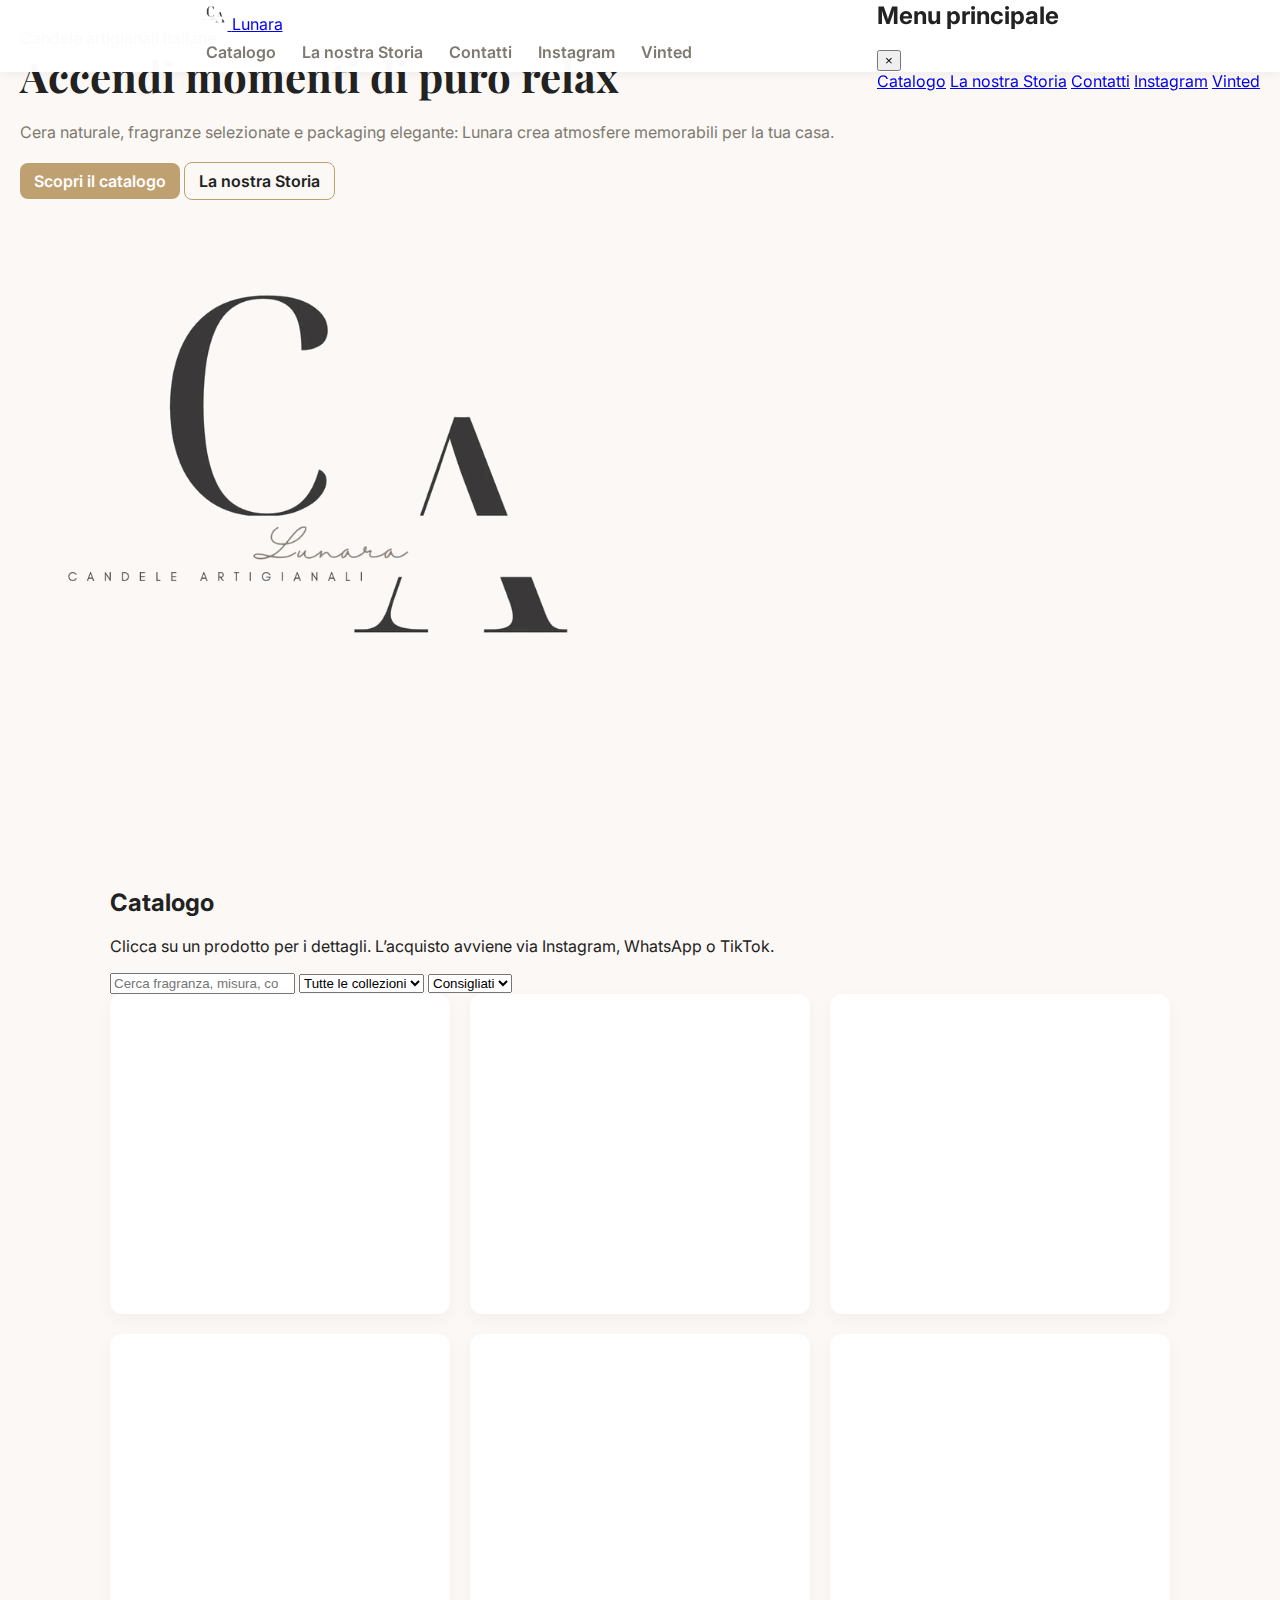
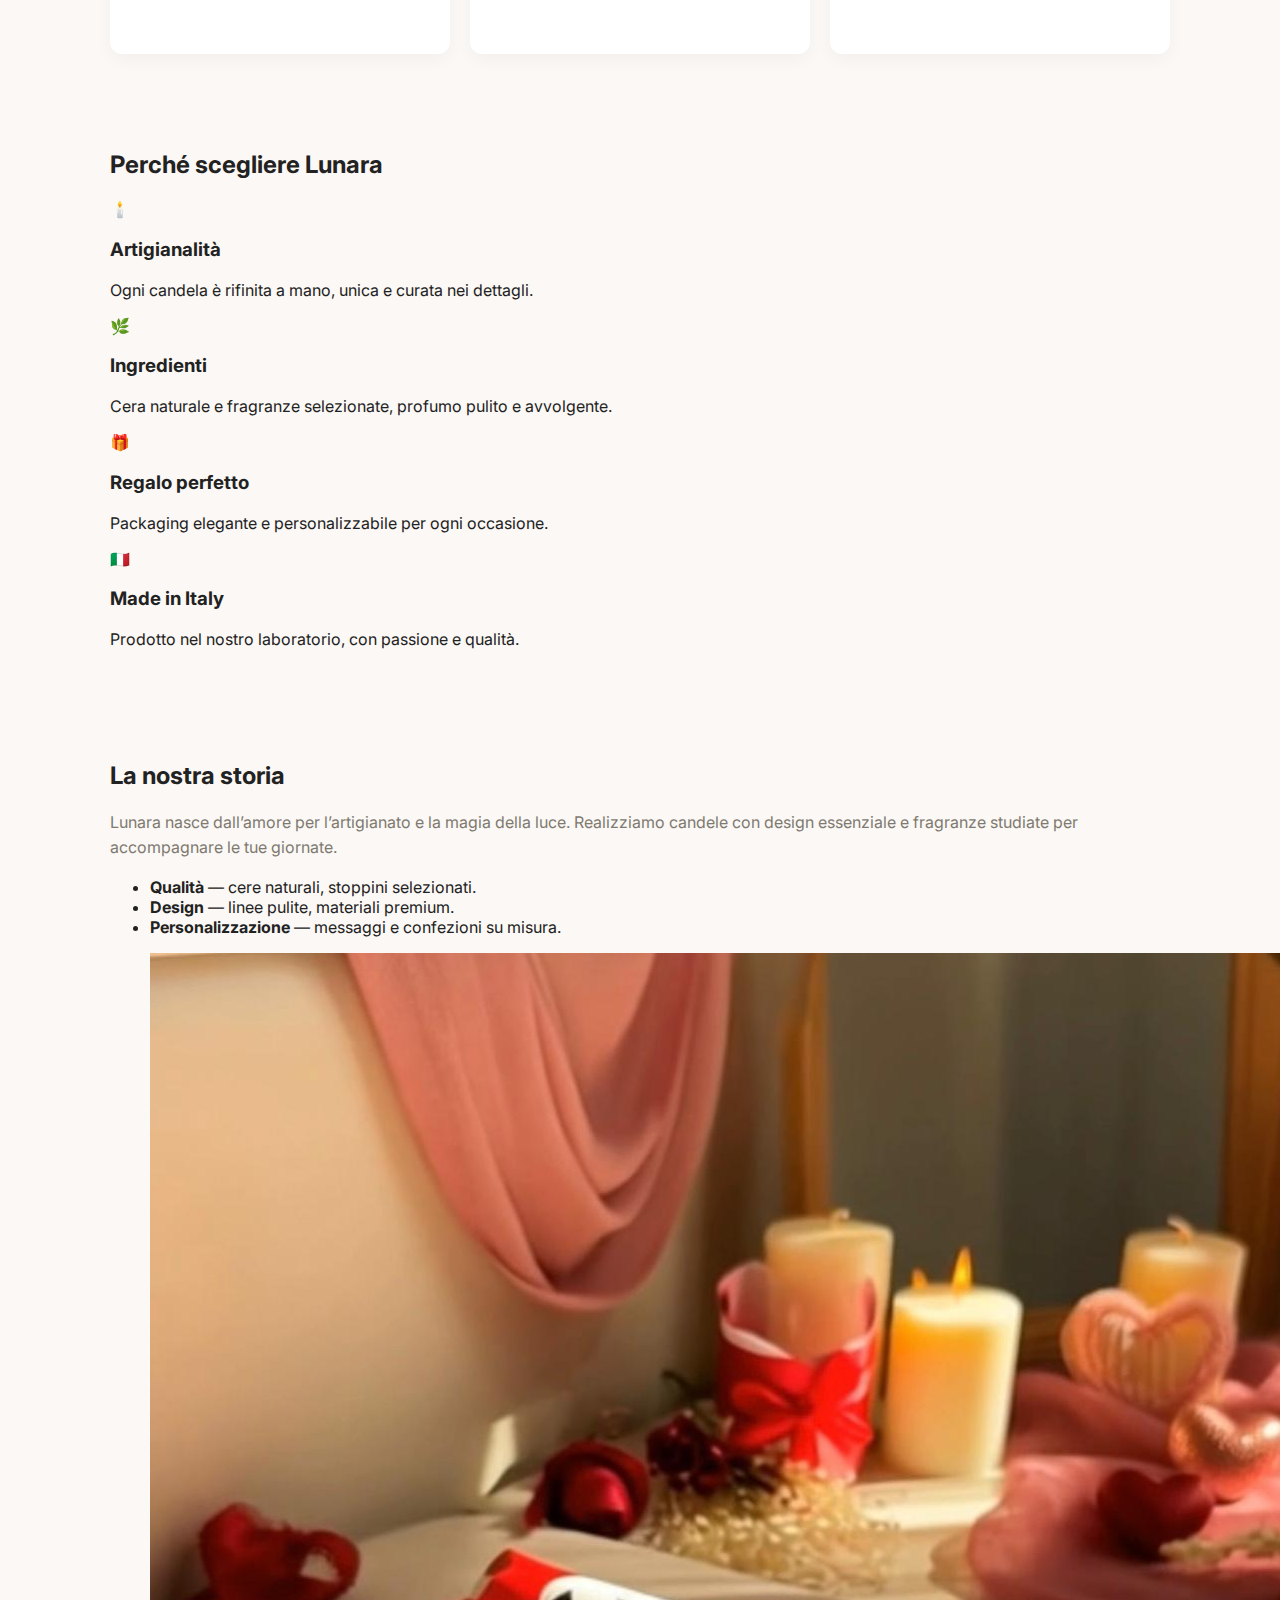
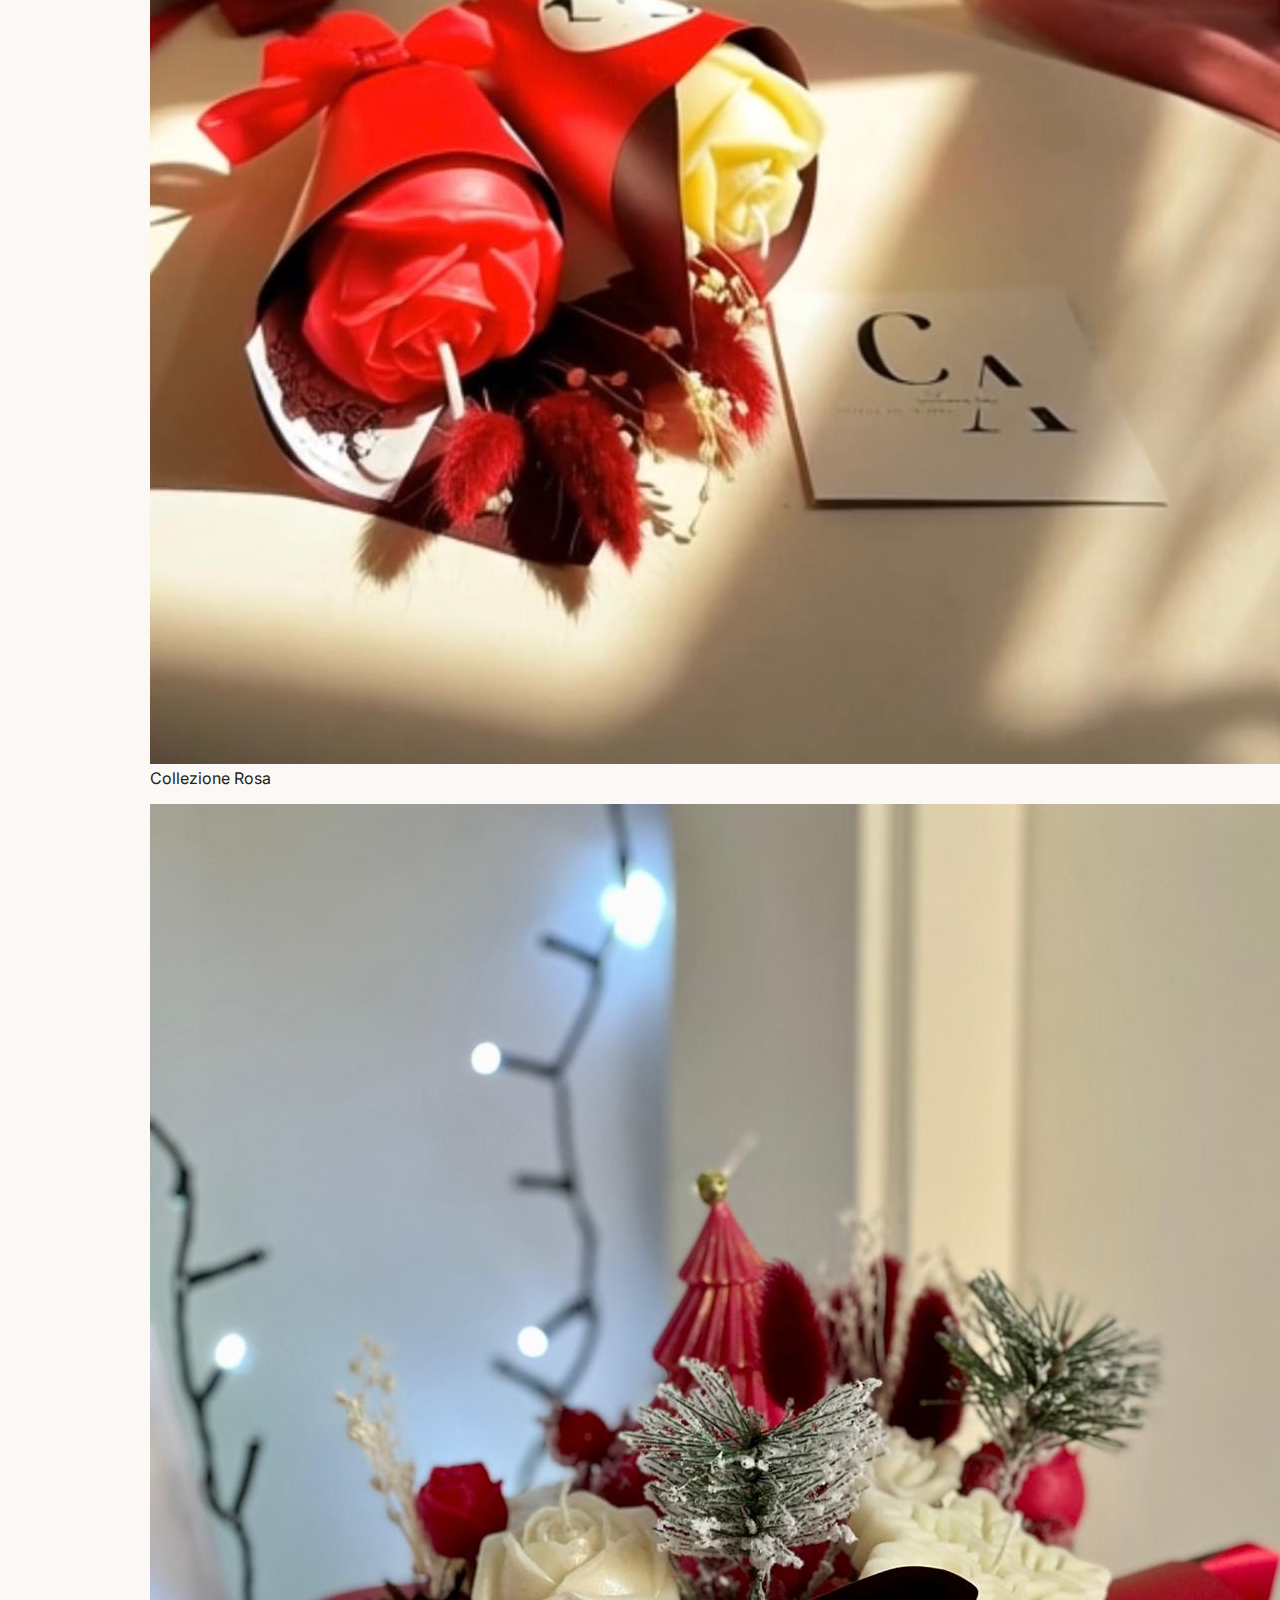
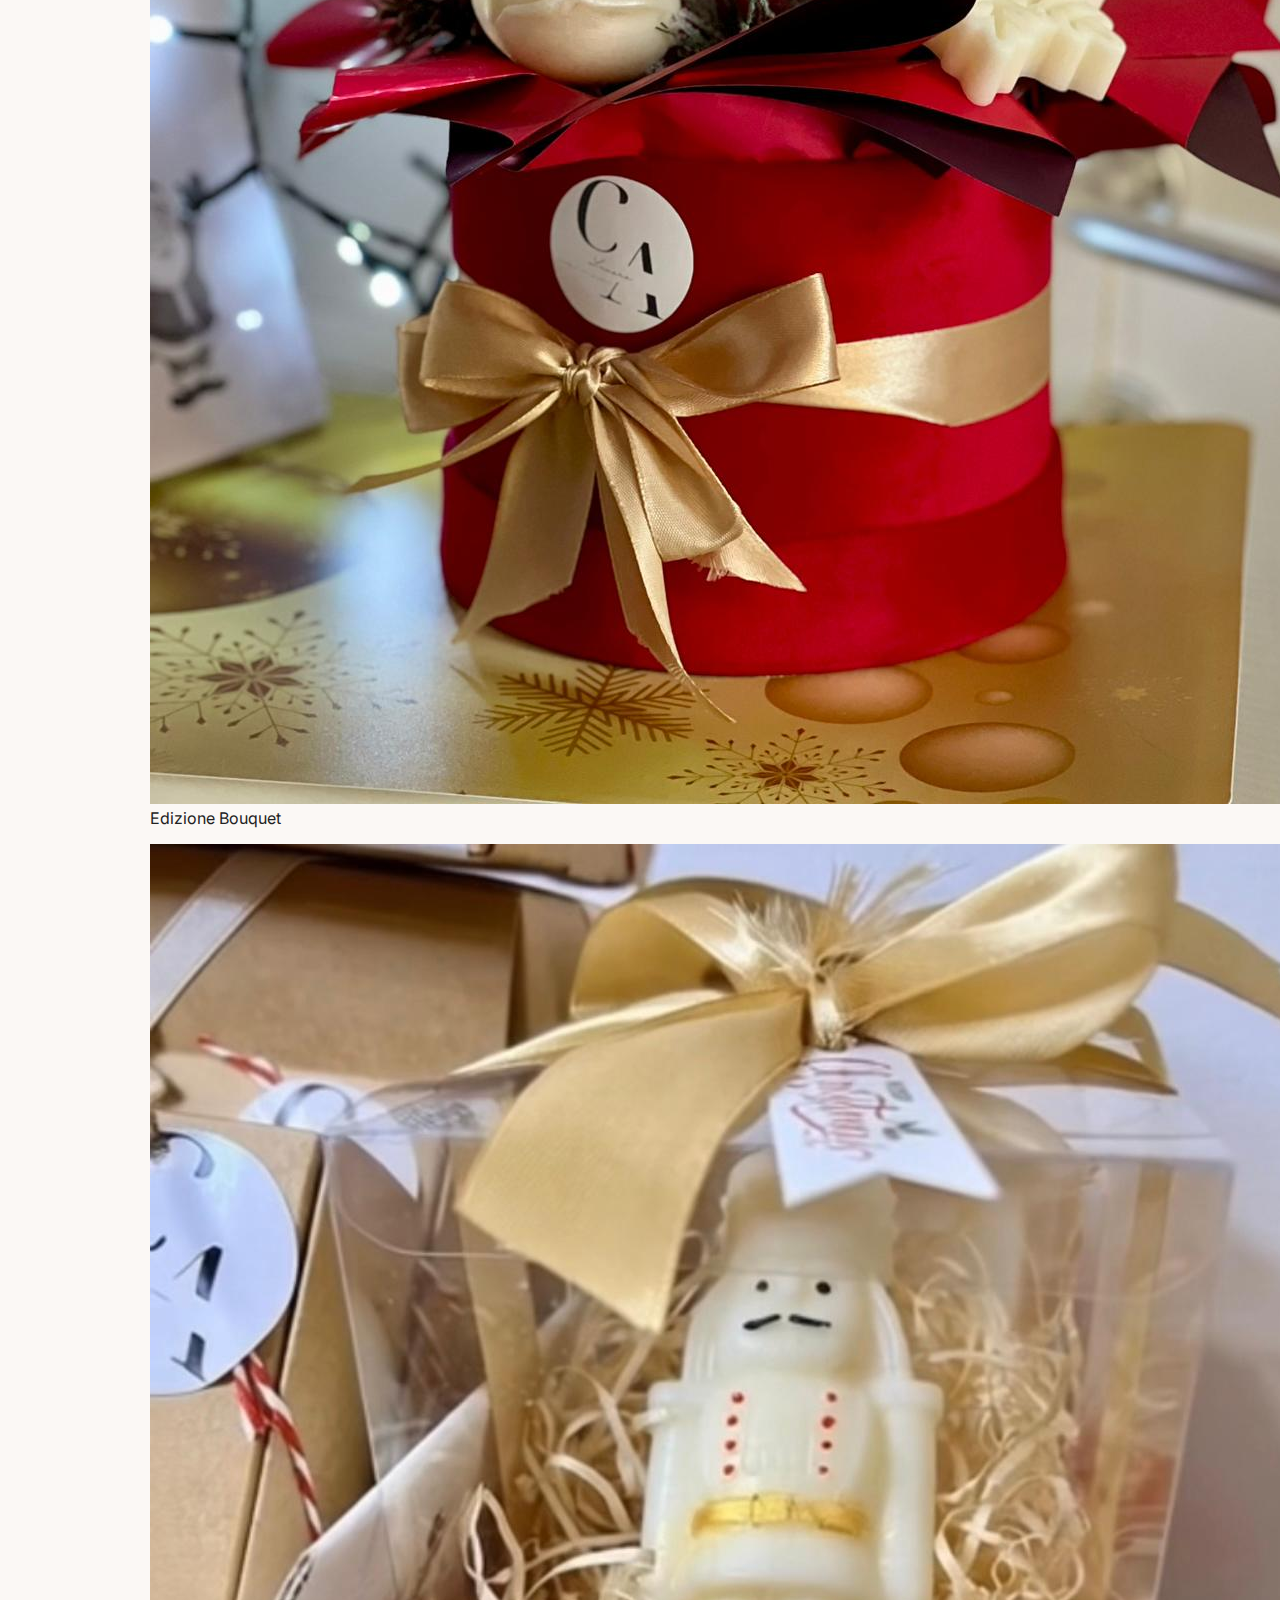
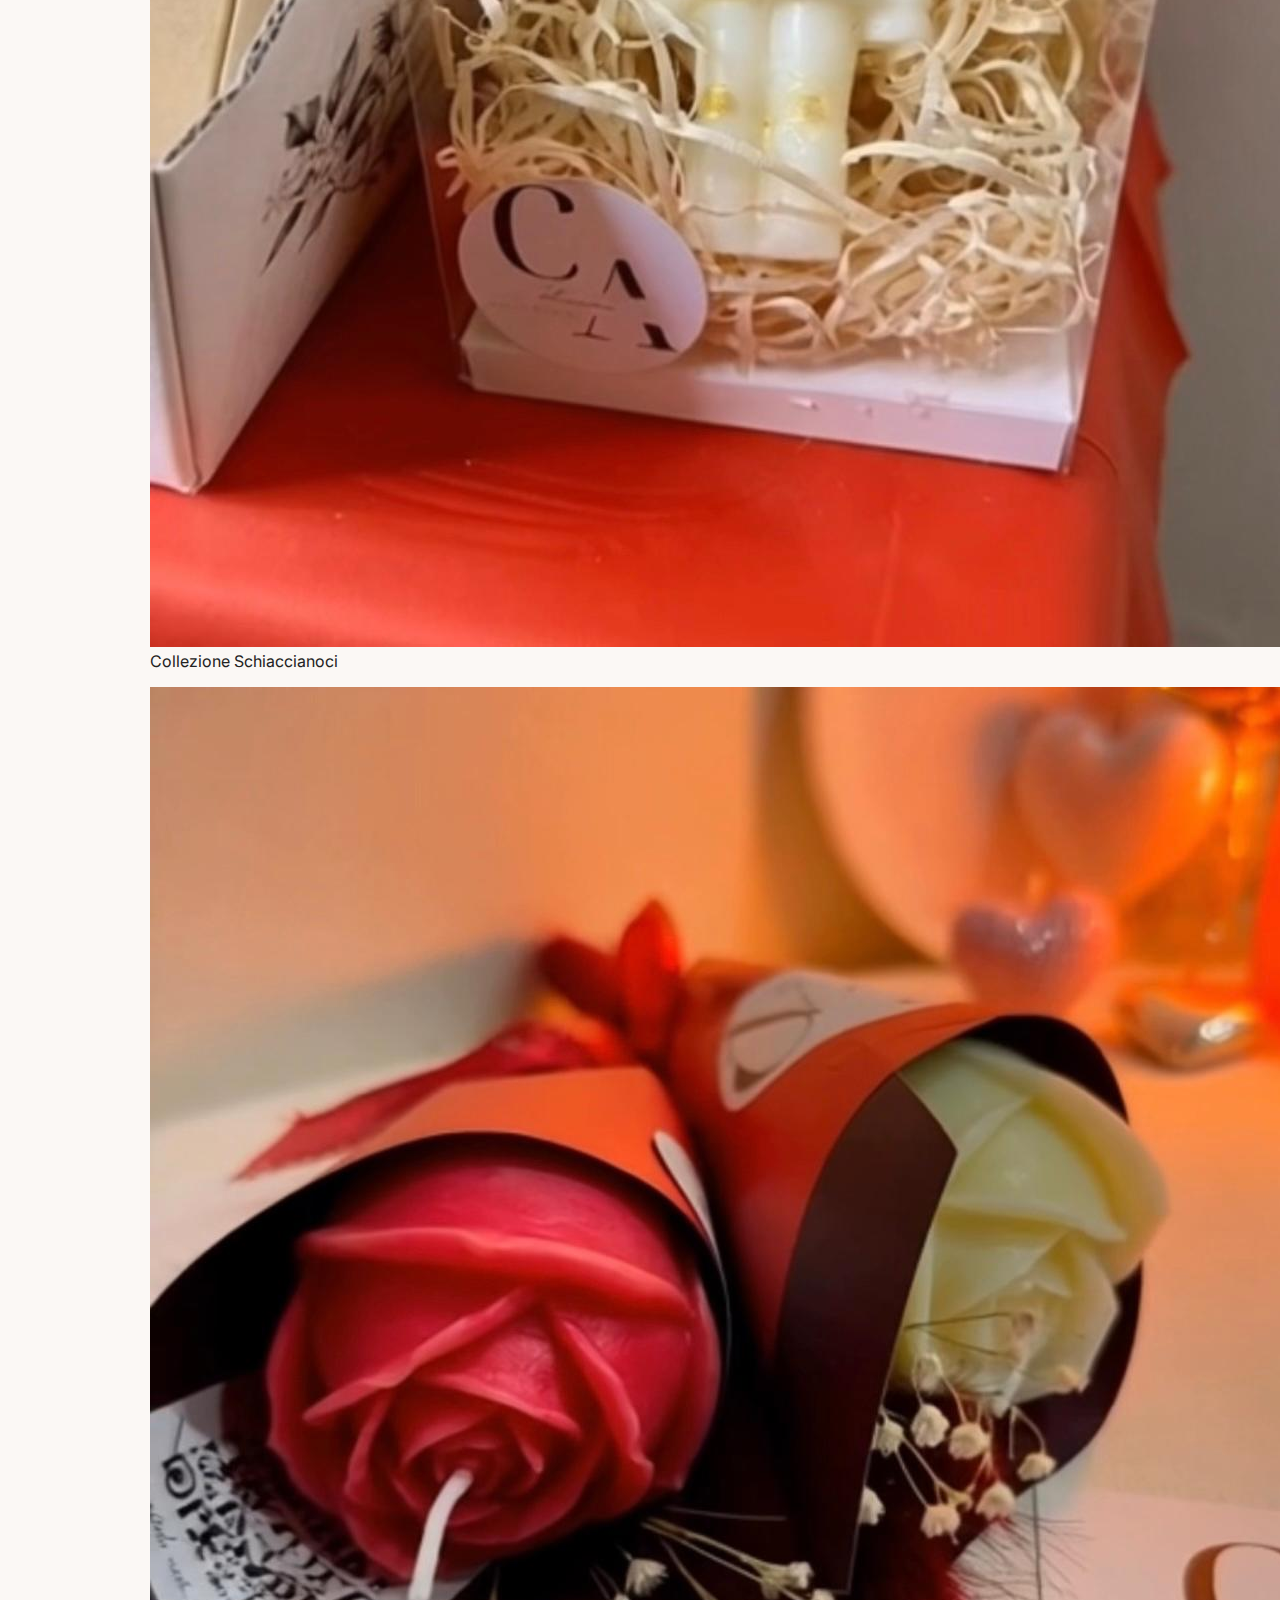
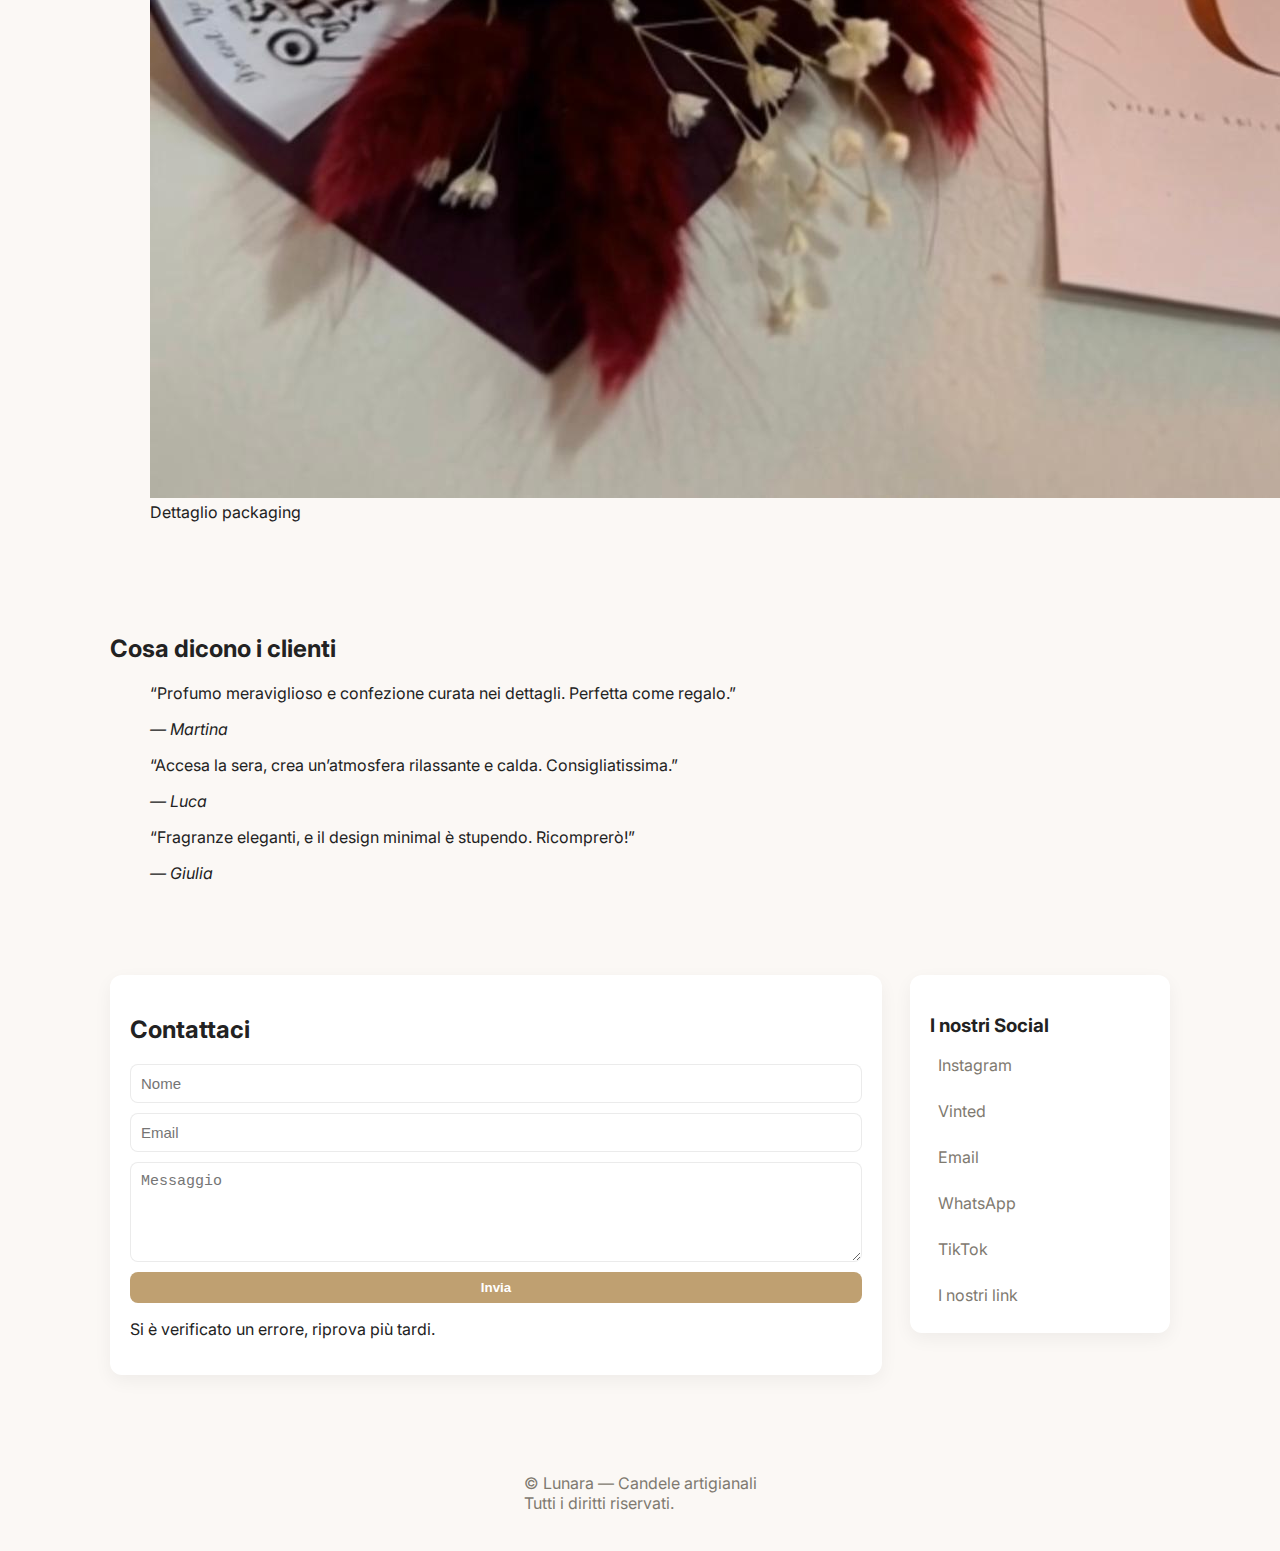
<file: index.html>
<!doctype html>
<html lang="it">
<head>
  <meta charset="utf-8" />
  <meta name="viewport" content="width=device-width,initial-scale=1" />
  <title>Lunara — Candele artigianali italiane</title>

  <!-- SEO base -->
  <meta name="description" content="Candele artigianali Lunara: fragranze premium, cera naturale e packaging elegante. Scopri il catalogo e acquista via Instagram o WhatsApp." />
  <meta name="theme-color" content="#B59A6A" />

  <!-- Open Graph / Twitter -->
  <meta property="og:title" content="Lunara — Candele artigianali" />
  <meta property="og:description" content="Fragranze premium, design elegante e produzione artigianale italiana. Scopri il catalogo Lunara." />
  <meta property="og:type" content="website" />
  <meta property="og:image" content="assets/images/Candela_Rosa/3.jpeg" />
  <meta property="og:locale" content="it_IT" />
  <meta name="twitter:card" content="summary_large_image" />

  <!-- Fonts -->
  <link rel="preconnect" href="https://fonts.googleapis.com" />
  <link rel="preconnect" href="https://fonts.gstatic.com" crossorigin />
  <link href="https://fonts.googleapis.com/css2?family=Inter:wght@400;600;700&family=Playfair+Display:wght@600;700&display=swap" rel="stylesheet" />

  <!-- Styles & Favicon -->
  <link rel="stylesheet" href="css/styles.css" />
  <link rel="icon" href="assets/images/logo_tras.png" type="image/png" />
</head>
<body>

  <!-- HEADER -->
  <header class="site-header" id="site-header">
    <div class="container header-inner">
      <a class="brand" href="#hero">
        <img src="assets/images/logo_tras.png" alt="Lunara logo" width="28" height="28" />
        <span>Lunara</span>
      </a>

      <!-- Desktop nav -->
      <nav class="site-nav" id="site-nav" aria-label="Menu principale">
        <a class="nav-link" href="#catalogo">Catalogo</a>
        <a class="nav-link" href="#benefits">La nostra Storia</a>
        <a class="nav-link" href="#contatti">Contatti</a>
        <a class="nav-link ext" href="https://www.instagram.com/c.a.lunara/" target="_blank" rel="noopener">Instagram</a>
        <a class="nav-link ext" href="https://www.vinted.it/member/313415363-calunara" target="_blank" rel="noopener">Vinted</a>
      </nav>

      <!-- Mobile hamburger -->
      <button class="hamburger" id="hamburger" aria-label="Apri menu" aria-expanded="false" aria-controls="mobile-menu">
        <span class="hamburger-lines" aria-hidden="true">☰</span>
      </button>
    </div>

    <!-- Mobile menu (overlay + drawer) -->
    <div class="mobile-menu" id="mobile-menu" aria-hidden="true">
      <div class="mobile-backdrop" id="mobile-backdrop" aria-hidden="true"></div>

      <aside class="mobile-drawer" role="dialog" aria-modal="true" aria-labelledby="mobile-menu-title">
        <div class="mobile-drawer-header">
          <h2 id="mobile-menu-title" class="sr-only">Menu principale</h2>
          <button class="mobile-close" id="mobile-close" aria-label="Chiudi menu">×</button>
        </div>

        <nav class="mobile-nav" aria-label="Menu principale mobile">
          <a class="mobile-link" href="#catalogo">Catalogo</a>
          <a class="mobile-link" href="#benefits">La nostra Storia</a>
          <a class="mobile-link" href="#contatti">Contatti</a>
          <a class="mobile-link ext" href="https://www.instagram.com/c.a.lunara/" target="_blank" rel="noopener">Instagram</a>
          <a class="mobile-link ext" href="https://www.vinted.it/member/313415363-calunara" target="_blank" rel="noopener">Vinted</a>
        </nav>
      </aside>
    </div>
  </header>

  <main>
    <!-- HERO -->
    <section class="hero" id="hero" role="banner">
      <div class="container hero-inner">
        <div class="hero-copy">
          <span class="eyebrow">Candele artigianali italiane</span>
          <h1>Accendi momenti di puro relax</h1>
          <p class="lede">Cera naturale, fragranze selezionate e packaging elegante: Lunara crea atmosfere memorabili per la tua casa.</p>
          <div class="cta">
            <a class="btn primary" href="#catalogo">Scopri il catalogo</a>
            <a class="btn ghost" href="#benefits">La nostra Storia</a>
          </div>
        </div>
        <!-- Mantengo il tuo blocco immagine/logo come da ultimo file -->
        <div class="hero">
          <img src="assets/images/logo_tras.png" alt="Lunara logo grande" />
        </div>
      </div>
      <div class="hero-bg" aria-hidden="true"></div>
    </section>

    <!-- CATALOGO -->
    <section class="section" id="catalogo">
      <div class="container">
        <div class="section-head">
          <h2>Catalogo</h2>
          <p class="muted">Clicca su un prodotto per i dettagli. L’acquisto avviene via Instagram, WhatsApp o TikTok.</p>
        </div>

        <div class="filters" aria-label="Filtri catalogo">
          <input type="search" id="search" placeholder="Cerca fragranza, misura, colore…" aria-label="Cerca prodotti" />
          <select id="filter-collection" aria-label="Filtra per collezione">
            <option value="">Tutte le collezioni</option>
          </select>
          <select id="sort" aria-label="Ordina per">
            <option value="default">Consigliati</option>
            <option value="price-asc">Prezzo ↑</option>
            <option value="price-desc">Prezzo ↓</option>
            <option value="new-first">Novità</option>
          </select>
        </div>

        <div id="grid-skeleton" class="grid">
          <article class="card skeleton"></article>
          <article class="card skeleton"></article>
          <article class="card skeleton"></article>
          <article class="card skeleton"></article>
          <article class="card skeleton"></article>
          <article class="card skeleton"></article>
        </div>
        <div id="product-grid" class="grid" aria-live="polite" aria-busy="true"></div>
      </div>
    </section>

    <!-- BENEFIT -->
    <section class="section" id="benefits">
      <div class="container">
        <h2>Perché scegliere Lunara</h2>
        <div class="benefits">
          <article class="benefit"><span class="icon">🕯️</span><h3>Artigianalità</h3><p>Ogni candela è rifinita a mano, unica e curata nei dettagli.</p></article>
          <article class="benefit"><span class="icon">🌿</span><h3>Ingredienti</h3><p>Cera naturale e fragranze selezionate, profumo pulito e avvolgente.</p></article>
          <article class="benefit"><span class="icon">🎁</span><h3>Regalo perfetto</h3><p>Packaging elegante e personalizzabile per ogni occasione.</p></article>
          <article class="benefit"><span class="icon">🇮🇹</span><h3>Made in Italy</h3><p>Prodotto nel nostro laboratorio, con passione e qualità.</p></article>
        </div>
      </div>
    </section>

    <!-- CHI SIAMO -->
    <section class="section" id="chi-siamo">
      <div class="container about">
        <div class="about-text">
          <h2>La nostra storia</h2>
          <p class="lede">Lunara nasce dall’amore per l’artigianato e la magia della luce. Realizziamo candele con design essenziale e fragranze studiate per accompagnare le tue giornate.</p>
          <ul class="highlights">
            <li><strong>Qualità</strong> — cere naturali, stoppini selezionati.</li>
            <li><strong>Design</strong> — linee pulite, materiali premium.</li>
            <li><strong>Personalizzazione</strong> — messaggi e confezioni su misura.</li>
          </ul>
        </div>
        <div class="about-gallery">
          <figure class="reveal">
            <img src="assets/images/Candela_Rosa/3.jpeg" alt="Collezione Rosa" loading="lazy" />
            <figcaption>Collezione Rosa</figcaption>
          </figure>
          <figure class="reveal">
            <img src="assets/images/Candela_Bouquet_fiori_(Natale)/3.jpeg" alt="Edizione Bouquet" loading="lazy" />
            <figcaption>Edizione Bouquet</figcaption>
          </figure>
          <figure class="reveal">
            <img src="assets/images/Candela_Schiaccianoci/3.jpeg" alt="Collezione Schiaccianoci" loading="lazy" />
            <figcaption>Collezione Schiaccianoci</figcaption>
          </figure>
          <figure class="reveal">
            <img src="assets/images/Candela_Rosa/1.jpeg" alt="Dettaglio packaging" loading="lazy" />
            <figcaption>Dettaglio packaging</figcaption>
          </figure>
        </div>
      </div>
    </section>

    <!-- RECENSIONI -->
    <section class="section" id="reviews">
      <div class="container">
        <h2>Cosa dicono i clienti</h2>
        <div class="reviews">
          <blockquote class="review">
            <p>“Profumo meraviglioso e confezione curata nei dettagli. Perfetta come regalo.”</p>
            <cite>— Martina</cite>
          </blockquote>
          <blockquote class="review">
            <p>“Accesa la sera, crea un’atmosfera rilassante e calda. Consigliatissima.”</p>
            <cite>— Luca</cite>
          </blockquote>
          <blockquote class="review">
            <p>“Fragranze eleganti, e il design minimal è stupendo. Ricomprerò!”</p>
            <cite>— Giulia</cite>
          </blockquote>
        </div>
      </div>
    </section>

    <!-- CONTATTI -->
    <section class="section" id="contatti">
      <div class="container contact-social">
        <div class="contact-block">
          <h2>Contattaci</h2>
          <form id="contact-form" class="contact-form" action="https://formspree.io/f/xblngrbe" method="POST" aria-label="Modulo contatti">
            <input type="text" name="name" placeholder="Nome" required />
            <input type="email" name="email" placeholder="Email" required />
            <textarea name="message" placeholder="Messaggio" required></textarea>
            <button class="btn primary" type="submit">Invia</button>
          </form>
          <p id="form-success" class="form-success" role="status" aria-live="polite">Messaggio inviato con successo!</p>
          <p id="form-error" class="form-error" role="alert">Si è verificato un errore, riprova più tardi.</p>
        </div>
        <aside class="social-block" aria-label="Social">
          <h3>I nostri Social</h3>
          <div class="social-links">
            <a class="social-link" href="https://www.instagram.com/c.a.lunara/" target="_blank" rel="noopener">Instagram</a>
            <a class="social-link" href="https://www.vinted.it/member/313415363-calunara" target="_blank" rel="noopener">Vinted</a>
            <a class="social-link" href="mailto:c.a.lunaracandele@gmail.com?subject=Richiesta%20Lunara&body=Ciao,%20vorrei%20informazioni%20riguardo.....">Email</a>
            <a class="social-link" href="https://wa.me/393483471201" target="_blank" rel="noopener">WhatsApp</a>
            <a class="social-link" href="https://www.tiktok.com/@lunara.candele" target="_blank" rel="noopener">TikTok</a>
            <!-- Linktree richiesto -->
            <a class="social-link" href="https://linktr.ee/lunaracandeleartigianali" target="_blank" rel="noopener">I nostri link</a>
          </div>
        </aside>
      </div>
    </section>
  </main>

  <!-- QUICK VIEW MODAL -->
  <div id="product-modal" class="modal" role="dialog" aria-modal="true" aria-hidden="true" aria-labelledby="modal-title">
    <div class="modal-content">
      <button class="modal-close" aria-label="Chiudi">&times;</button>
      <div class="modal-carousel">
        <button class="carousel-prev" aria-label="Immagine precedente">‹</button>
        <div class="modal-images" aria-live="polite"></div>
        <button class="carousel-next" aria-label="Immagine successiva">›</button>
      </div>
      <h3 id="modal-title" class="modal-title"></h3>
      <p class="modal-meta muted"></p>
      <p class="low-stock-alert" id="low-stock-alert" hidden>⚠️ Ultimi pezzi disponibili</p>
      <p class="modal-description muted"></p>
      <div class="modal-actions">
        <button class="btn primary" id="open-buy-modal">Acquista</button>
      </div>
    </div>
  </div>

  <!-- BUY CHANNELS MODAL -->
  <div id="buy-modal" class="modal" role="dialog" aria-modal="true" aria-hidden="true" aria-labelledby="buy-modal-title">
    <div class="modal-content">
      <button class="modal-close" id="buy-modal-close" aria-label="Chiudi">&times;</button>
      <h3 id="buy-modal-title" class="modal-title">Scegli come contattarci</h3>
      <p class="muted">Seleziona il canale preferito per completare l’acquisto.</p>
      <div class="modal-actions">
        <button class="btn primary" id="buy-whatsapp">WhatsApp</button>
        <button class="btn ghost" id="buy-instagram">Instagram</button>
        <button class="btn ghost" id="buy-tiktok">TikTok</button>
      </div>
    </div>
  </div>

  <!-- FOOTER -->
  <footer class="site-footer">
    <div class="container footer-inner">
      <div>© Lunara — Candele artigianali</div>
      <div class="legal muted">Tutti i diritti riservati.</div>
    </div>
  </footer>

  <!-- Script -->
  <script src="js/main.js"></script>
</body>
</html>
</file>
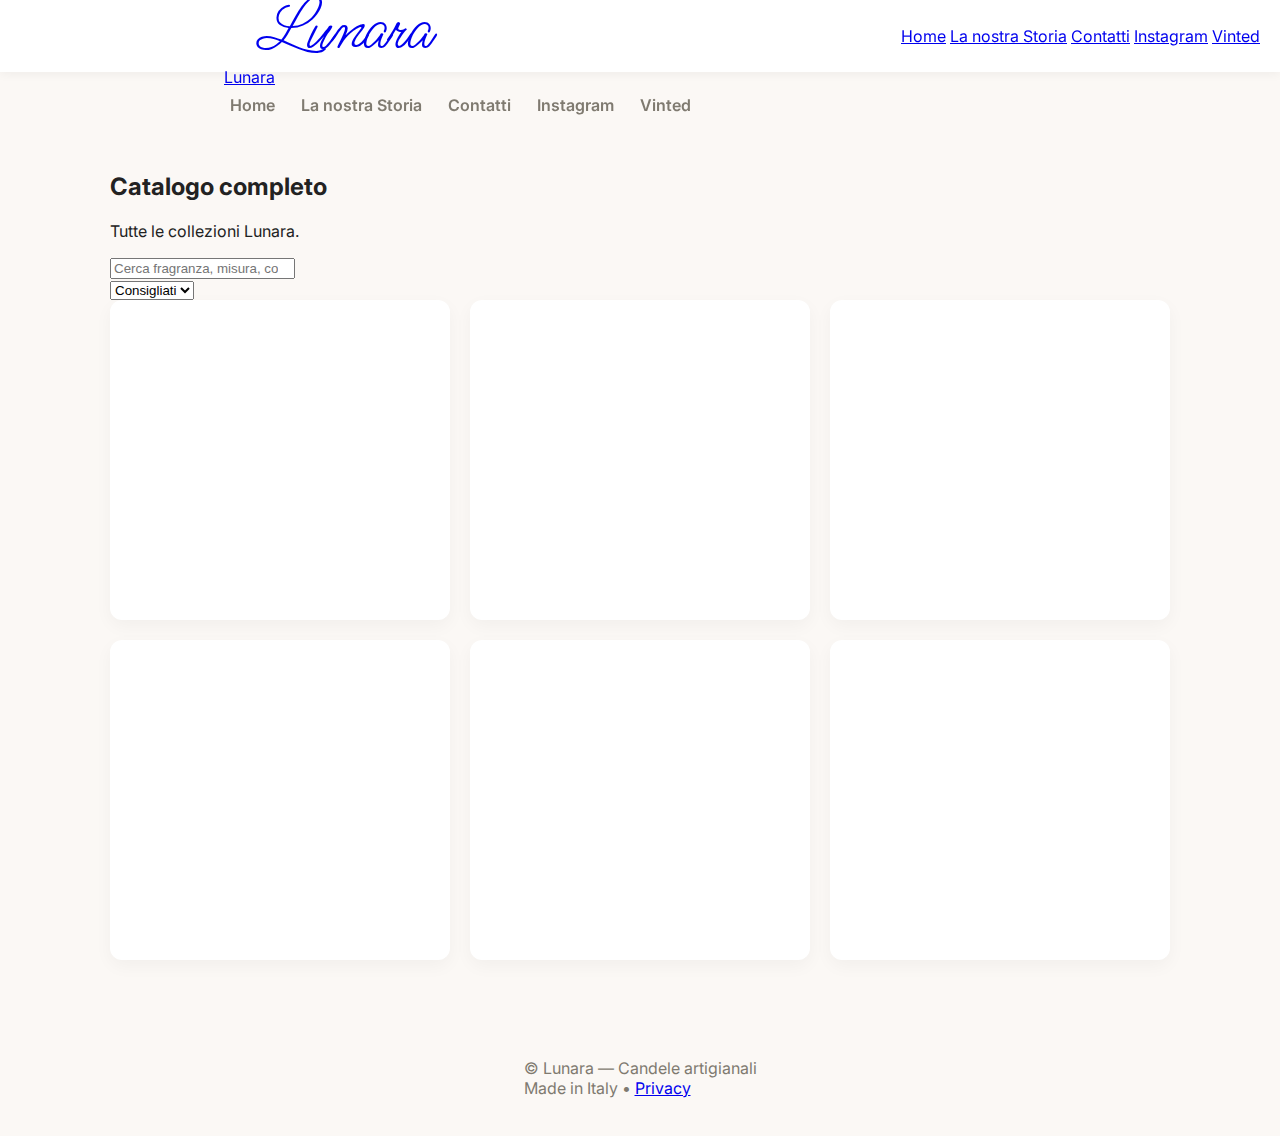
<file: catalogo.html>
<!doctype html>
<html lang="it">
<head>
  <meta charset="utf-8" />
  <meta name="viewport" content="width=device-width,initial-scale=1" />
  <title>Catalogo completo — Lunara</title>
  <link rel="canonical" href="https://lunaracandeleartigianali.github.io/lunara/catalogo.html" />
  <meta name="description" content="Sfoglia il catalogo completo delle candele Lunara: collezioni, fragranze e formati." />
  <meta name="theme-color" content="#FFFFFF" />

  <link rel="preconnect" href="https://fonts.googleapis.com" />
  <link rel="preconnect" href="https://fonts.gstatic.com" crossorigin />
  <link href="https://fonts.googleapis.com/css2?family=Inter:wght@400;600;700&family=Playfair+Display:wght@600;700&family=Ms+Madi&display=swap" rel="stylesheet" />

  <link rel="stylesheet" href="css/styles.css?v=20260113-fx7" />
  <link rel="icon" href="assets/images/logo.jpeg" type="image/jpeg" />
</head>
<body>

  <header class="site-header" id="site-header">
    <div class="container header-inner">
      <a class="brand" href="index.html#hero">
        <!-- Pittogramma -->
        <img class="brand-mark" src="assets/images/logo_tras.png" alt="Lunara logo" width="40" height="40" />

        <!-- Wordmark SVG vettoriale (eredita il colore dal testo) -->
        <svg class="brand-wordmark" viewBox="-20 -3 270 40" role="img" aria-label="Lunara" focusable="false">
          <title>Lunara</title>
          <style>
            text{
              font-family: "Ms Madi", cursive;
              font-size: 40px;     /* resa migliore per Ms Madi in navbar */
              font-weight: 430;     /* monopesante */
            }
          </style>
          <text x="0" y="28" fill="currentColor">  Lunara</text>
        </svg>

        <span class="sr-only">Lunara</span>
      </a>

      <nav class="site-nav" id="site-nav" aria-label="Menu principale">
        <a class="nav-link" href="index.html#catalogo">Home</a>
        <a class="nav-link" href="index.html#benefits">La nostra Storia</a>
        <a class="nav-link" href="index.html#contatti">Contatti</a>
        <a class="nav-link ext" href="https://www.instagram.com/c.a.lunara/" target="_blank" rel="noopener noreferrer">Instagram</a>
        <a class="nav-link ext" href="https://www.vinted.it/member/313415363-calunara" target="_blank" rel="noopener noreferrer">Vinted</a>
      </nav>

      <button class="hamburger" id="hamburger" aria-label="Apri menu" aria-expanded="false" aria-controls="mobile-collapse">
        <svg class="hamburger-icon" viewBox="0 0 24 24" aria-hidden="true" focusable="false">
          <rect x="3" y="6"  width="18" height="2" rx="1"></rect>
          <rect x="3" y="11" width="12" height="2" rx="1"></rect>
          <rect x="3" y="16" width="18" height="2" rx="1"></rect>
        </svg>
      </button>
    </div>

    <div class="mobile-collapse" id="mobile-collapse" aria-hidden="true">
      <nav class="mobile-collapse-inner" aria-label="Menu principale mobile">
        <a class="mobile-link" href="index.html#catalogo">Home</a>
        <a class="mobile-link" href="index.html#benefits">La nostra Storia</a>
        <a class="mobile-link" href="index.html#contatti">Contatti</a>
        <a class="mobile-link ext" href="https://www.instagram.com/c.a.lunara/" target="_blank" rel="noopener noreferrer">Instagram</a>
        <a class="mobile-link ext" href="https://www.vinted.it/member/313415363-calunara" target="_blank" rel="noopener noreferrer">Vinted</a>
      </nav>
    </div>
  </header>

  <main>
    <section class="section" id="catalogo" style="padding-top: calc(var(--header-h) + 24px);">
      <div class="container">
        <div class="section-head">
          <h2>Catalogo completo</h2>
          <p class="muted">Tutte le collezioni Lunara.</p>
        </div>

        <div class="catalog-toolbar" aria-label="Strumenti catalogo">
          <div class="toolbar-left">
            <input type="search" id="search" placeholder="Cerca fragranza, misura, colore…" aria-label="Cerca prodotti" />
          </div>
          <div class="toolbar-right">
            <select id="sort" aria-label="Ordina per">
              <option value="default">Consigliati</option>
              <option value="price-asc">Prezzo ↑</option>
              <option value="price-desc">Prezzo ↓</option>
              <option value="new-first">Novità</option>
            </select>
          </div>
        </div>

        <nav class="collection-nav" id="collection-nav" aria-label="Collezioni"></nav>

        <div id="grid-skeleton" class="grid">
          <article class="card skeleton"></article>
          <article class="card skeleton"></article>
          <article class="card skeleton"></article>
          <article class="card skeleton"></article>
          <article class="card skeleton"></article>
          <article class="card skeleton"></article>
        </div>

        <div id="catalogo-sections" class="catalogo-sections" aria-live="polite" aria-busy="true"></div>
      </div>
    </section>
  </main>

  <!-- BUY CHANNELS MODAL (aggiunta qui per far funzionare "Acquista") -->
  <div id="buy-modal" class="modal" role="dialog" aria-modal="true" aria-hidden="true" aria-labelledby="buy-modal-title">
    <div class="modal-content buy">
      <button class="modal-close" id="buy-modal-close" aria-label="Chiudi">&times;</button>
      <h3 id="buy-modal-title" class="modal-title">Scegli come contattarci</h3>
      <p class="muted">Seleziona il canale preferito per completare l’acquisto.</p>
      <div class="modal-actions centered">
        <button class="btn ghost btn-icon" id="buy-whatsapp" aria-label="Acquista su WhatsApp">
          <svg class="icon" viewBox="0 0 24 24" aria-hidden="true"><path d="M12.04 2C6.5 2 2 6.42 2 11.88c0 2.04.6 3.95 1.63 5.56L2 22l4.72-1.28a10.07 10.07 0 0 0 5.32 1.49c5.54 0 10.04-4.42 10.04-9.88S17.58 2 12.04 2zm5.08 12.6c-.28-.16-1.66-.9-1.91-1-.26-.1-.42-.16-.6.12-.17.28-.73.95-.9 1.14-.17.2-.32.22-.57.08-.26-.14-1.1-.42-2.09-1.33-.77-.7-1.28-1.6-1.43-1.87-.15-.28-.02-.42.12-.57.13-.13.28-.33.42-.5.14-.17.19-.28.27-.48.08-.2.04-.35-.02-.5-.07-.14-.58-1.49-.8-2.04-.22-.55-.45-.46-.6-.47H8.3c-.18 0-.46.07-.69.32-.23.26-.9.92-.9 2.23s.92 2.58 1.05 2.76c.13.19 1.82 2.85 4.42 3.95.62.27 1.1.42 1.48.54.63.2 1.19.18 1.65.11.5-.07 1.55-.64 1.78-1.26.23-.62.23-1.16.15-1.28-.08-.12-.25-.2-.56-.35z"/></svg>
          WhatsApp
        </button>
        <button class="btn ghost btn-icon" id="buy-instagram" aria-label="Contattaci su Instagram">
          <svg class="icon" viewBox="0 0 24 24" aria-hidden="true"><path d="M7 2h10a5 5 0 0 1 5 5v10a5 5 0 0 1-5 5H7a5 5 0 0 1-5-5V7a5 5 0 0 1 5-5zm5 4.5a5.5 5.5 0 1 0 0 11 5.5 5.5 0 0 0 0-11zm6.75-2a1.25 1.25 0 1 0 0 2.5 1.25 1.25 0 0 0 0-2.5z"/></svg>
          Instagram
        </button>
        <button class="btn ghost btn-icon" id="buy-tiktok" aria-label="Contattaci su TikTok">
          <svg class="icon" viewBox="0 0 24 24" aria-hidden="true"><path d="M16.5 3.5c.63 1.45 1.93 2.63 3.5 3.02v3.16c-1.71-.04-3.33-.6-4.68-1.55v6.69a5.99 5.99 0 11-5.28-5.94v3.13a2.99 2.99 0 102.28 2.88V3.5h4.18z"/></svg>
          TikTok
        </button>
      </div>
    </div>
  </div>

  <footer class="site-footer">
    <div class="container footer-inner">
      <div>© Lunara — Candele artigianali</div>
      <div class="legal muted">Made in Italy • <a class="nav-link" href="privacy.html">Privacy</a></div>
    </div>
  </footer>

  <script>window.LUNARA_FULL_CATALOG = true;</script>
  <script src="js/main.js?v=20260113-fx7"></script>

  <!-- (opzionale) SW -->
  <script>
    if ('serviceWorker' in navigator) {
      navigator.serviceWorker.register('/sw.js').catch(console.error);
    }
  </script>
</body>
</html>
</file>
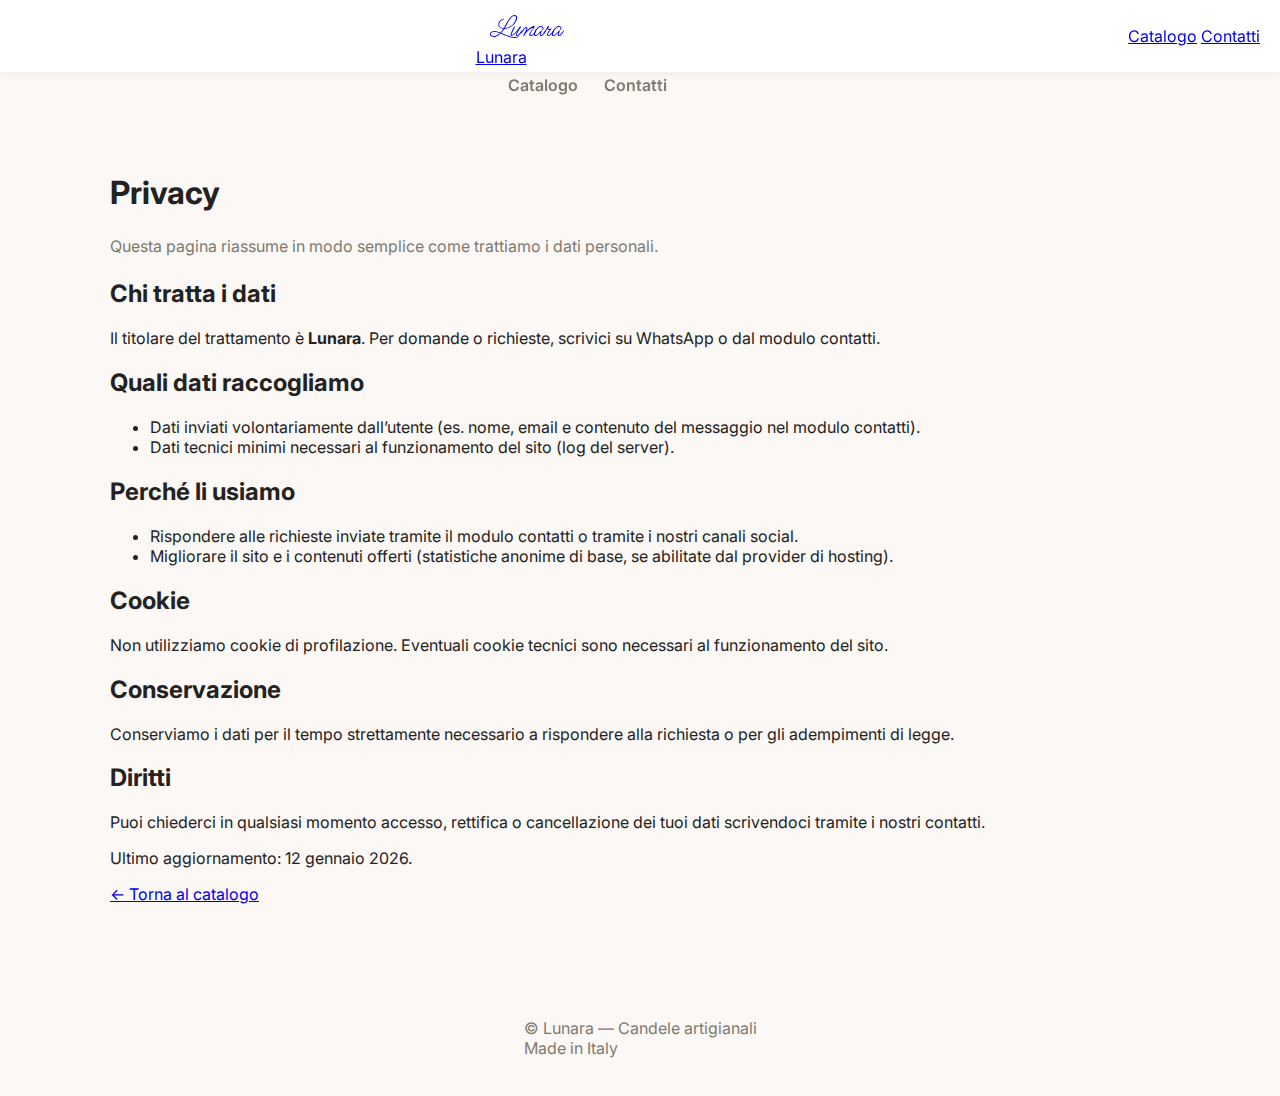
<file: privacy.html>
<!doctype html>
<html lang="it">
<head>
  <meta charset="utf-8" />
  <meta name="viewport" content="width=device-width,initial-scale=1" />
  <title>Privacy — Lunara</title>
  <link rel="stylesheet" href="css/styles.css?v=20260113-fx5" />
  <link rel="icon" href="assets/images/logo.jpeg" type="image/jpeg" />

  <!-- Fonts (unica richiesta) -->
  <link rel="preconnect" href="https://fonts.googleapis.com" />
  <link rel="preconnect" href="https://fonts.gstatic.com" crossorigin />
  <link href="https://fonts.googleapis.com/css2?family=Inter:wght@400;600;700&family=Playfair+Display:wght@600;700&family=Ms+Madi&display=swap" rel="stylesheet" />

</head>
<body>
  <header class="site-header" id="site-header">
    <div class="container header-inner">
      <a class="brand" href="index.html#hero">
        <!-- Pittogramma -->
        <img class="brand-mark" src="assets/images/logo_tras.png" alt="Lunara logo" width="40" height="40" />

        <!-- Wordmark SVG vettoriale (eredita il colore dal testo) -->
        <svg class="brand-wordmark" viewBox="-20 -3 270 40" role="img" aria-label="Lunara" focusable="false">
          <title>Lunara</title>
          <style>
            text{
              font-family: "Ms Madi", cursive;
              font-size: 40px;     /* resa migliore per Ms Madi in navbar */
              font-weight: 430;     /* monopesante */
            }
          </style>
          <text x="0" y="28" fill="currentColor">  Lunara</text>
        </svg>

        <span class="sr-only">Lunara</span>
      <nav class="site-nav" aria-label="Menu principale">
        <a class="nav-link" href="index.html#catalogo">Catalogo</a>
        <a class="nav-link" href="index.html#contatti">Contatti</a>
      </nav>
      <button class="hamburger" id="hamburger" aria-label="Apri menu" aria-expanded="false" aria-controls="mobile-collapse">
        <svg class="hamburger-icon" viewBox="0 0 24 24" aria-hidden="true" focusable="false">
          <rect x="3" y="6"  width="18" height="2" rx="1"></rect>
          <rect x="3" y="11" width="12" height="2" rx="1"></rect>
          <rect x="3" y="16" width="18" height="2" rx="1"></rect>
        </svg>
      </button>
    </div>
    <div class="mobile-collapse" id="mobile-collapse" aria-hidden="true">
      <nav class="mobile-collapse-inner" aria-label="Menu principale mobile">
        <a class="mobile-link" href="index.html#catalogo">Catalogo</a>
        <a class="mobile-link" href="index.html#contatti">Contatti</a>
      </nav>
    </div>
  </header>

  <main class="section" style="padding-top: calc(var(--header-h) + 24px);">
    <div class="container">
      <h1>Privacy</h1>
      <p class="lede">Questa pagina riassume in modo semplice come trattiamo i dati personali.</p>

      <h2>Chi tratta i dati</h2>
      <p>Il titolare del trattamento è <strong>Lunara</strong>. Per domande o richieste, scrivici su WhatsApp o dal modulo contatti.</p>

      <h2>Quali dati raccogliamo</h2>
      <ul>
        <li>Dati inviati volontariamente dall’utente (es. nome, email e contenuto del messaggio nel modulo contatti).</li>
        <li>Dati tecnici minimi necessari al funzionamento del sito (log del server).</li>
      </ul>

      <h2>Perché li usiamo</h2>
      <ul>
        <li>Rispondere alle richieste inviate tramite il modulo contatti o tramite i nostri canali social.</li>
        <li>Migliorare il sito e i contenuti offerti (statistiche anonime di base, se abilitate dal provider di hosting).</li>
      </ul>

      <h2>Cookie</h2>
      <p>Non utilizziamo cookie di profilazione. Eventuali cookie tecnici sono necessari al funzionamento del sito.</p>

      <h2>Conservazione</h2>
      <p>Conserviamo i dati per il tempo strettamente necessario a rispondere alla richiesta o per gli adempimenti di legge.</p>

      <h2>Diritti</h2>
      <p>Puoi chiederci in qualsiasi momento accesso, rettifica o cancellazione dei tuoi dati scrivendoci tramite i nostri contatti.</p>

      <p class="muted">Ultimo aggiornamento: 12 gennaio 2026.</p>
      <p><a class="nav-link" href="index.html#catalogo">← Torna al catalogo</a></p>
    </div>
  </main>

  <footer class="site-footer">
    <div class="container footer-inner">
      <div>© Lunara — Candele artigianali</div>
      <div class="legal muted">Made in Italy</div>
    </div>
  </footer>

  <script>
    document.addEventListener('DOMContentLoaded', () => {
      const hamburger = document.getElementById('hamburger');
      const mobileCollapse = document.getElementById('mobile-collapse');
      function openMobile(){ document.body.classList.add('menu-open'); mobileCollapse.classList.add('open'); mobileCollapse.setAttribute('aria-hidden','false'); hamburger.setAttribute('aria-expanded','true'); }
      function closeMobile(){ document.body.classList.remove('menu-open'); mobileCollapse.classList.remove('open'); mobileCollapse.setAttribute('aria-hidden','true'); hamburger.setAttribute('aria-expanded','false'); }
      hamburger?.addEventListener('click', (e) => { e.preventDefault(); mobileCollapse.classList.contains('open') ? closeMobile() : openMobile(); });
      mobileCollapse?.querySelectorAll('a').forEach(a => a.addEventListener('click', () => closeMobile()));
      document.addEventListener('keydown', (e) => { if (e.key === 'Escape' && mobileCollapse.classList.contains('open')) closeMobile(); });
    });
  </script>
</body>
</html>
</file>
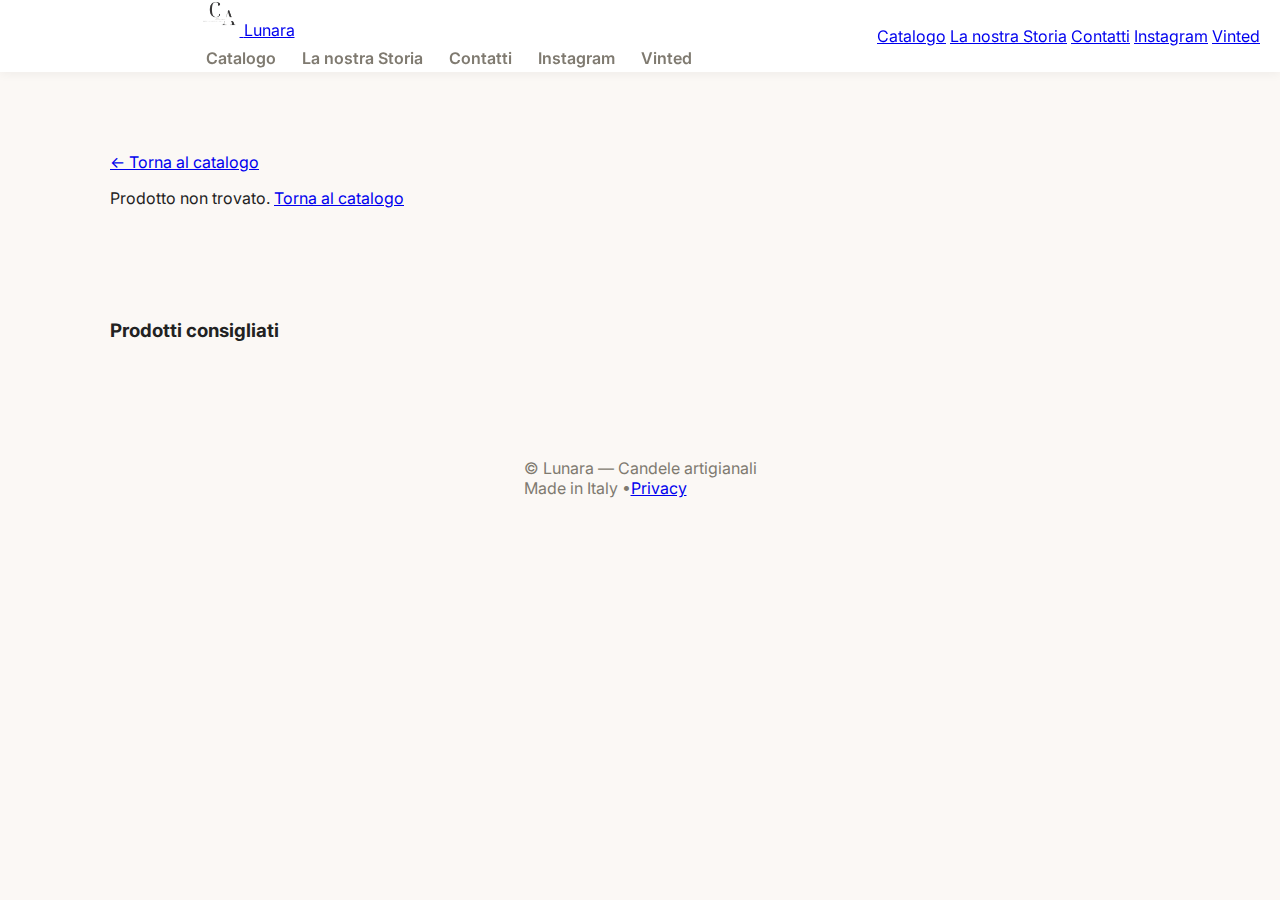
<file: product.html>
<!doctype html>
<html lang="it">
<head>
  <meta charset="utf-8" />
  <meta name="viewport" content="width=device-width,initial-scale=1" />
  <title>Dettaglio prodotto — Lunara</title>

  <meta name="description" content="Dettaglio prodotto Lunara: cera naturale, fragranze selezionate e packaging elegante." />
  <meta name="theme-color" content="#FFFFFF" />

  <link rel="preconnect" href="https://fonts.googleapis.com" />
  <link rel="preconnect" href="https://fonts.gstatic.com" crossorigin />
  <link href="https://fonts.googleapis.com/css2?family=Inter:wght@400;600;700&family=Playfair+Display:wght@600;700&display=swap" rel="stylesheet" />

  <link rel="stylesheet" href="css/styles.css?v=20260113-fx4" />
  <link rel="icon" href="assets/images/logo.jpeg" type="image/jpeg" />
</head>
<body>

  <!-- HEADER -->
  <header class="site-header" id="site-header">
    <div class="container header-inner">
      <a class="brand" href="index.html#hero">
        <img src="assets/images/logo_tras.png" alt="Lunara logo" width="40" height="40" />
        <span class="brand-name">Lunara</span>
      </a>

      <nav class="site-nav" id="site-nav" aria-label="Menu principale">
        <a class="nav-link" href="index.html#catalogo">Catalogo</a>
        <a class="nav-link" href="index.html#chi-siamo">La nostra Storia</a>
        <a class="nav-link" href="index.html#contatti">Contatti</a>
        <a class="nav-link ext" href="https://www.instagram.com/c.a.lunara/" target="_blank" rel="noopener">Instagram</a>
        <a class="nav-link ext" href="https://www.vinted.it/member/313415363-calunara" target="_blank" rel="noopener">Vinted</a>
      </nav>

      <!-- Hamburger -->
      <button class="hamburger" id="hamburger" aria-label="Apri menu" aria-expanded="false" aria-controls="mobile-collapse">
        <svg class="hamburger-icon" viewBox="0 0 24 24" aria-hidden="true" focusable="false">
          <rect x="3" y="6"  width="18" height="2" rx="1"></rect>
          <rect x="3" y="11" width="12" height="2" rx="1"></rect>
          <rect x="3" y="16" width="18" height="2" rx="1"></rect>
        </svg>
      </button>
    </div>

    <div class="mobile-collapse" id="mobile-collapse" aria-hidden="true">
      <nav class="mobile-collapse-inner" aria-label="Menu principale mobile">
        <a class="mobile-link" href="index.html#catalogo">Catalogo</a>
        <a class="mobile-link" href="index.html#chi-siamo">La nostra Storia</a>
        <a class="mobile-link" href="index.html#contatti">Contatti</a>
        <a class="mobile-link ext" href="https://www.instagram.com/c.a.lunara/" target="_blank" rel="noopener">Instagram</a>
        <a class="mobile-link ext" href="https://www.vinted.it/member/313415363-calunara" target="_blank" rel="noopener">Vinted</a>
      </nav>
    </div>
  </header>

  <main>
    <section class="section" id="product" style="padding-top: calc(var(--header-h) + 24px);">
      <div class="container">
        <div class="pd-header">
          <a class="nav-link" href="index.html#catalogo">← Torna al catalogo</a>
        </div>

        <div id="pd-content" class="product-detail" aria-live="polite" aria-busy="true">
          <!-- Popolato da JS -->
        </div>
      </div>
    </section>

    <!-- CONSIGLIATI -->
    <section class="section" id="recommend">
      <div class="container">
        <div class="collection-header">
          <h3 class="collection-title">Prodotti consigliati</h3>
          <div class="collection-count" id="rec-count"></div>
        </div>
        <div id="rec-track" class="collection-track" aria-live="polite" aria-busy="true"></div>
      </div>
    </section>
  </main>

  <!-- BUY CHANNELS MODAL -->
  <div id="buy-modal" class="modal" role="dialog" aria-modal="true" aria-hidden="true" aria-labelledby="buy-modal-title">
    <div class="modal-content buy">
      <button class="modal-close" id="buy-modal-close" aria-label="Chiudi">&times;</button>
      <h3 id="buy-modal-title" class="modal-title">Scegli come contattarci</h3>
      <p class="muted">Seleziona il canale preferito.</p>
      <div class="modal-actions centered">
        <button class="btn ghost btn-icon" id="buy-whatsapp" aria-label="Acquista su WhatsApp">
          <svg class="icon" viewBox="0 0 24 24" aria-hidden="true"><path d="M20.52 3.48A11.94 11.94 0 0 0 12.06 0C5.55 0 .28 5.27.28 11.78c0 2.08.54 4.08 1.57 5.86L0 24l6.54-1.76a11.7 11.7 0 0 0 5.52 1.41h.01c6.5 0 11.77-5.27 11.77-11.78 0-3.15-1.23-6.11-3.32-8.39z"/></svg>
          WhatsApp
        </button>
        <button class="btn ghost btn-icon" id="buy-instagram" aria-label="Contattaci su Instagram">
          <svg class="icon" viewBox="0 0 24 24" aria-hidden="true"><path d="M7 2h10a5 5 0 015 5v10a5 5 0 01-5 5H7a5 5 0 01-5-5V7a3 3 0 003-3H7zm5 3a5 5 0 110 10 5 5 0 010-10zm6.5-.75a1.25 1.25 0 110 2.5 1.25 1.25 0 010-2.5z"/></svg>
          Instagram
        </button>
        <button class="btn ghost btn-icon" id="buy-tiktok" aria-label="Contattaci su TikTok">
          <svg class="icon" viewBox="0 0 24 24" aria-hidden="true"><path d="M16.5 3.5c.63 1.45 1.93 2.63 3.5 3.02v3.16c-1.71-.04-3.33-.6-4.68-1.55v6.69a5.99 5.99 0 11-5.28-5.94v3.13a2.99 2.99 0 102.28 2.88V3.5h4.18z"/></svg>
          TikTok
        </button>
      </div>
    </div>
  </div>

  <!-- FOOTER -->
  <footer class="site-footer">
    <div class="container footer-inner">
      <div>© Lunara — Candele artigianali</div>
      <div class="legal muted"> Made in Italy
        •<a class="nav-link" href="privacy.html">Privacy</a>
      </div>
    </div>
  </footer>

  <script src="js/product.js?v=20260113-fx4"></script>
</body>
</html>
</file>
<file: css/styles.css>
:root{
  --bg:#FBF8F5;
  --muted:#7f7a70;
  --accent:#bfa071;
  --text:#222;
  --card:#ffffff;
  --max-width:1100px;
  --header-h:72px;
}

/* Base */
*{box-sizing:border-box}
body{margin:0;font-family:Inter,system-ui,Arial,Helvetica,sans-serif;background:var(--bg);color:var(--text)}
.container{max-width:var(--max-width);margin:0 auto;padding:20px 20px}

/* HEADER (sticky) */
.site-header{
  position:fixed; top:0; left:0; right:0;
  height:var(--header-h);
  display:flex; align-items:center; justify-content:space-between;
  background:rgba(255,255,255,0.98);
  padding:12px 20px;
  box-shadow:0 2px 10px rgba(0,0,0,0.05);
  z-index:2000;
}
.brand a {
  text-decoration: none;
  color: var(--text);
  font-family: Playfair Display, serif;
  font-size: 22px;
}
.hamburger{display:none;background:none;border:0;font-size:22px;cursor:pointer}

/* nav */
.site-nav{display:flex;gap:14px;align-items:center}
.site-nav a{color:var(--muted);text-decoration:none;font-weight:600;padding:8px 6px;border-radius:8px}
.site-nav a:hover{color:var(--text);background:rgba(0,0,0,0.03)}
.site-nav.show{display:flex;flex-direction:column;gap:8px;background:var(--card);position:absolute;top:var(--header-h);left:0;width:100%;padding:12px 0;box-shadow:0 2px 15px rgba(0,0,0,0.1)}

main.container{padding-top:calc(var(--header-h) + 20px)}

/* HERO */
.hero{display:grid;grid-template-columns:1fr 420px;gap:28px;align-items:center;margin-top:8px}
.hero-copy h1{font-family:Playfair Display,serif;font-size:42px;margin:0}
.lede{color:var(--muted);line-height:1.6}
.hero-preview img{width:100%;height:340px;object-fit:cover;border-radius:12px}

/* SECTIONS */
.section{margin-top:36px}

/* BUTTONS */
.btn {
  display: inline-flex; align-items:center; justify-content:center;
  padding: 8px 14px; border-radius:8px; font-weight:600; text-decoration:none; cursor:pointer; transition: background 0.2s,color 0.2s; border:none;
}
.btn.primary{background-color:var(--accent); color:white}
.btn.primary:hover{background-color:#a88d5f}
.btn.ghost{background-color:transparent;color:var(--text);border:1px solid var(--accent)}
.btn.ghost:hover{background-color:var(--accent); color:white}

/* CHI SIAMO */
.chi-siamo-content{display:flex;gap:24px;align-items:flex-start}
.chi-siamo-text{flex:1;min-width:280px}
.chi-siamo-images{display:flex;flex-direction:column;gap:12px;align-items:center}
.chi-siamo-images img{width:260px;height:160px;object-fit:cover;border-radius:10px;box-shadow:0 8px 20px rgba(0,0,0,0.06)}
.chi-siamo-highlights{list-style:none;padding:0;margin:18px 0 0 0;display:grid;grid-template-columns:repeat(1,1fr);gap:12px}
.chi-siamo-highlights li{display:flex;gap:12px;align-items:flex-start;padding:10px;background:var(--card);border-radius:10px;box-shadow:0 6px 18px rgba(0,0,0,0.03)}
.chi-siamo-highlights .icon{font-size:22px;margin-top:3px}

/* CATALOGO */
.grid{display:grid;grid-template-columns:repeat(3,1fr);gap:20px}
.card{background:var(--card);padding:14px;border-radius:12px;box-shadow:0 6px 18px rgba(0,0,0,0.04);display:flex;flex-direction:column;min-height:320px}
.card img{width:100%;height:200px;object-fit:cover;border-radius:8px;cursor:pointer}
.card h3{font-family:Playfair Display,serif;margin:12px 0 8px;font-size:18px}
.meta{color:var(--muted);margin-bottom:8px;display:flex;gap:8px;flex-wrap:wrap}
.card .card-actions{margin-top:auto;display:flex;gap:8px;align-items:center}

/* WHY */
.why-content{display:flex;flex-direction:column;gap:18px}
.why-cards{display:grid;grid-template-columns:repeat(3,1fr);gap:18px}
.why-card{padding:18px;background:var(--card);border-radius:12px;box-shadow:0 6px 18px rgba(0,0,0,0.04);text-align:center}

/* CONTACT + SOCIAL */
.contact-social{display:flex;gap:28px;align-items:flex-start}
.contact-block{flex:1;background:#fff;padding:20px;border-radius:12px;box-shadow:0 6px 18px rgba(0,0,0,0.05)}
.contact-form{display:flex;flex-direction:column;gap:10px}
.contact-form input,.contact-form textarea{padding:10px;border-radius:8px;border:1px solid rgba(0,0,0,0.08);font-size:15px}
.contact-form textarea{min-height:100px;resize:vertical}
.social-block{width:260px;background:#fff;padding:20px;border-radius:12px;box-shadow:0 6px 18px rgba(0,0,0,0.05)}
.social-block h3{font-weight:700;margin-bottom:10px}
.social-links{display:flex;flex-direction:column;gap:10px}
.social-link{display:inline-flex;gap:8px;align-items:center;color:var(--muted);text-decoration:none;padding:8px;border-radius:8px}
.social-link:hover{background:rgba(0,0,0,0.03);color:var(--text)}

/* MODAL */
.modal{display:none;position:fixed;inset:0;background:rgba(0,0,0,0.55);z-index:3000;justify-content:center;align-items:center;padding:20px}
.modal-content{background:var(--card);width:100%;max-width:820px;border-radius:12px;padding:18px;position:relative;display:flex;flex-direction:column;gap:12px}
.modal-close{position:absolute;right:14px;top:10px;border:0;background:none;font-size:22px;cursor:pointer}
.modal-carousel{display:flex;align-items:center;gap:12px}
.modal-images{flex:1;display:flex;align-items:center;justify-content:center;min-height:320px}
.modal-images img{max-width:100%;max-height:360px;border-radius:10px;display:none;object-fit:cover}
.carousel-prev,.carousel-next{background:none;border:0;font-size:30px;cursor:pointer}
.modal-meta{color:var(--muted);font-weight:600}

/* FOOTER */
.site-footer{margin-top:40px;padding:18px 0;color:var(--muted);display:flex;justify-content:space-between;align-items:center}

/* INVIO MAIL CONTATTACI */
.form-success {
  display: none;
  color: green;
  margin-top: 10px;
  text-align: center;
  font-weight: bold;
}

.visualizza-wrapper {
  overflow-x: auto;
  -webkit-overflow-scrolling: touch; /* scorrimento fluido su iOS */
  margin-bottom: 20px;
}

.visualizza-menu {
  display: flex;
  gap: 12px;
}

.visualizza-menu .opt {
  flex: 0 0 auto;
  padding: 8px 14px;
  border-radius: 8px;
  border: 1px solid var(--accent);
  background: var(--card);
  color: var(--text);
  font-weight: 600;
  cursor: grab;
  white-space: nowrap;
}

.visualizza-menu .opt:active {
  cursor: grabbing;
}


/* RESPONSIVE */
@media(max-width:980px){
  .hero{grid-template-columns:1fr}
  .grid{grid-template-columns:repeat(2,1fr)}
  .why-cards{grid-template-columns:repeat(2,1fr)}
  .chi-siamo-images img{width:200px;height:130px}
  .contact-social{flex-direction:column}
  .social-block{width:100%}
}
@media(max-width:640px){
  .grid{grid-template-columns:1fr}
  .why-cards{grid-template-columns:1fr}
  .site-nav{display:none}
  .hamburger{display:block}
  main.container{padding-top:calc(var(--header-h) + 16px)}
  .chi-siamo-content{flex-direction:column-reverse}
  .chi-siamo-images img{width:100%;height:auto}
}
</file>
